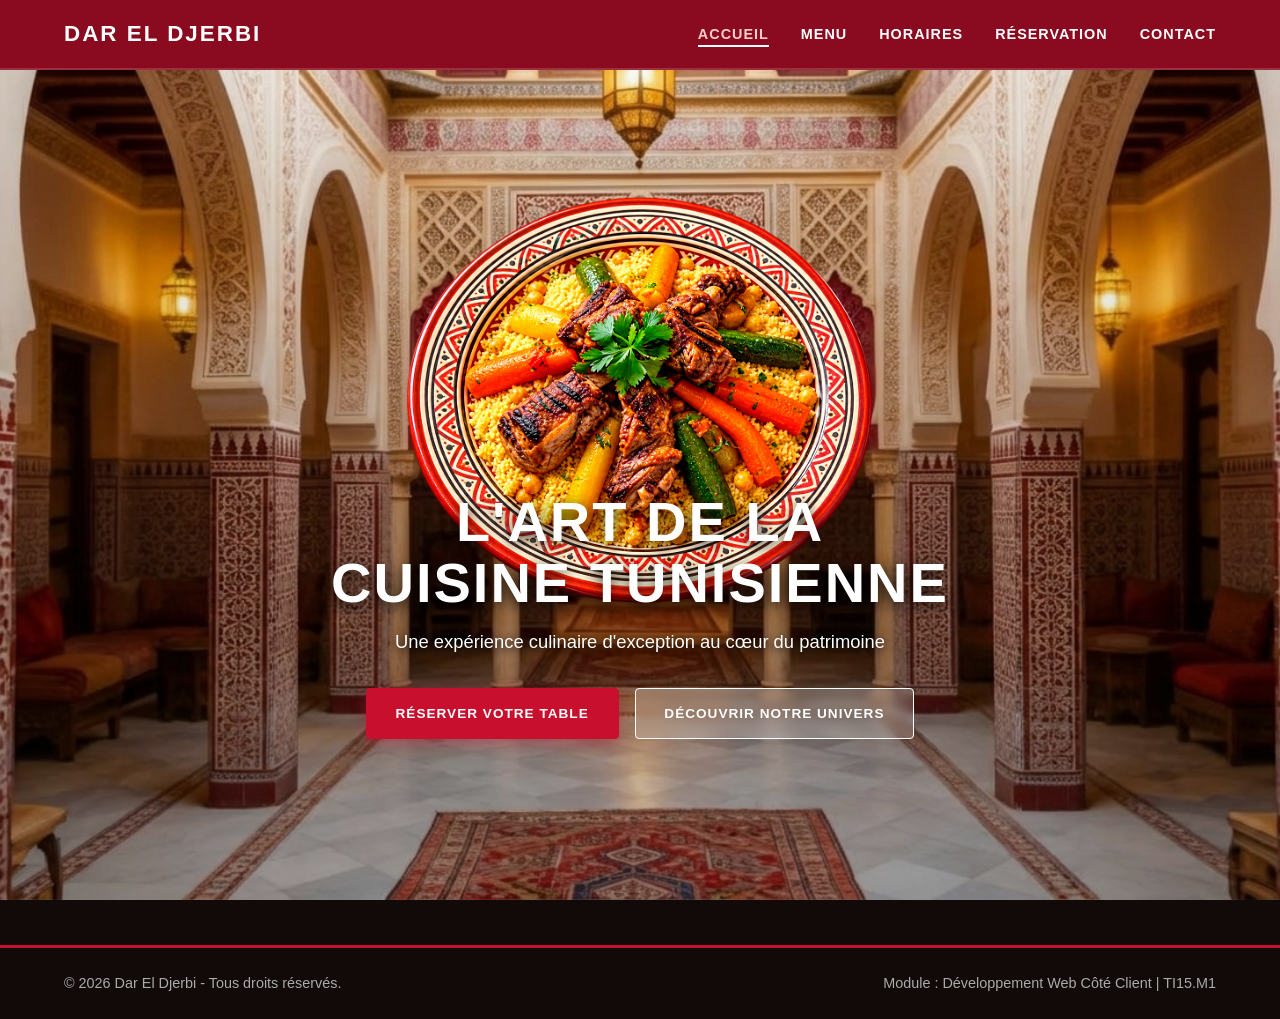
<file: index.html>
<!doctype html>
<html lang="fr">
  <head>
    <meta charset="UTF-8" />
    <meta name="viewport" content="width=device-width, initial-scale=1.0" />
    <meta
      name="description"
      content="Dar El Djerbi - Restaurant traditionnel tunisien"
    />
    <title>Dar El Djerbi | Accueil</title>
    <link rel="stylesheet" href="style.css" />
  </head>
  <body>
    <header class="site-header">
      <div class="container nav-container">
        <p class="brand-logo">DAR EL DJERBI</p>
        <nav class="main-navigation">
          <ul>
            <li><a href="index.html" class="active">Accueil</a></li>
            <li><a href="menu.html">Menu</a></li>
            <li><a href="horaires.html">Horaires</a></li>
            <li><a href="reservation.html">Réservation</a></li>
            <li><a href="contact.html">Contact</a></li>
          </ul>
        </nav>
      </div>
    </header>

    <main class="menu-page-background">
      <section class="tunisian-hero-luxury">
        <div class="hero-overlay"></div>

     
        <div class="hero-circular-dish">
          <img
            src="images/Couscous marocain aux légumes et viande.png"
            alt="Plat traditionnel de couscous tunisien"
          />
        </div>

        <div class="container hero-content-wrapper">
          <div class="hero-text-box">
            <h1>L'ART DE LA<br />CUISINE TUNISIENNE</h1>
            <p>Une expérience culinaire d'exception au cœur du patrimoine</p>
            <div class="hero-cta">
              <a href="reservation.html" class="btn-primary"
                >RÉSERVER VOTRE TABLE</a
              >
              <a href="menu.html" class="btn-secondary"
                >DÉCOUVRIR NOTRE UNIVERS</a
              >
            </div>
          </div>
        </div>
      </section>
    </main>
    <footer class="site-footer">
      <div class="container footer-flex">
        <p>&copy; 2026 Dar El Djerbi - Tous droits réservés.</p>
        <p>Module : Développement Web Côté Client | TI15.M1</p>
      </div>
    </footer>
  </body>
</html>
</file>
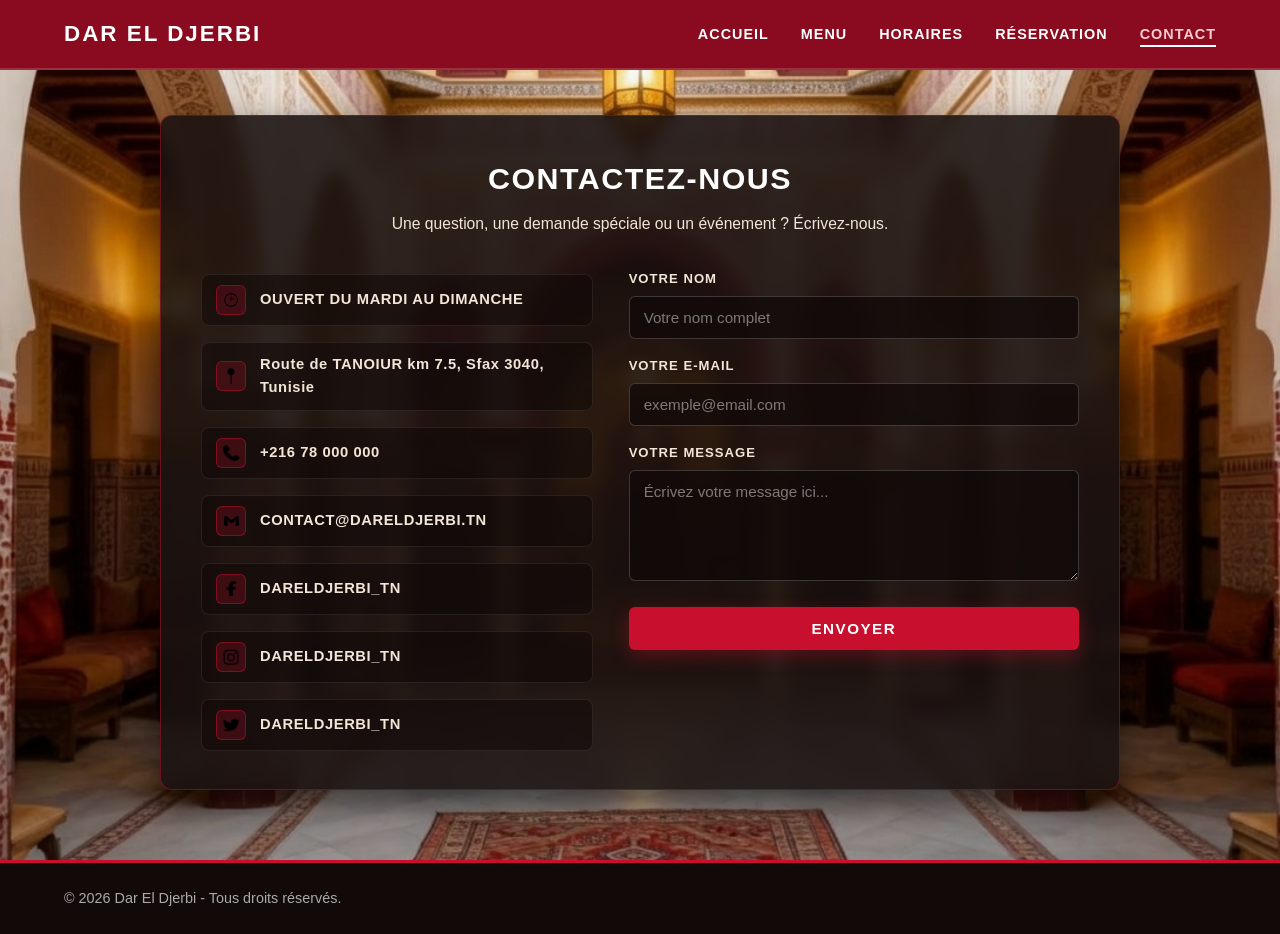
<file: contact.html>
<!DOCTYPE html>
<html lang="fr">
<head>
    <meta charset="UTF-8">
    <meta name="viewport" content="width=device-width, initial-scale=1.0">
    <title>Dar El Djerbi - Contact</title>
    <link rel="stylesheet" href="style.css">
</head>
<body>

    <header class="site-header">
        <div class="container nav-container">
            <a href="index.html" class="brand-logo">DAR EL DJERBI</a>
            <nav class="main-navigation" aria-label="Navigation principale">
                <ul>
                    <li><a href="index.html">ACCUEIL</a></li>
                    <li><a href="menu.html">MENU</a></li>
                    <li><a href="horaires.html">HORAIRES</a></li>
                    <li><a href="reservation.html">RÉSERVATION</a></li>
                    <li><a href="contact.html" class="active">CONTACT</a></li>
                </ul>
            </nav>
        </div>
    </header>

    <main class="contact-page-background">
        <section class="contact-section">
            <div class="container">
                <div class="contact-card">
                    <div class="contact-header">
                        <h2>CONTACTEZ-NOUS</h2>
                        <p>Une question, une demande spéciale ou un événement ? Écrivez-nous.</p>
                    </div>

                    <div class="contact-grid">
                        <div class="contact-info-list">
                            <div class="contact-info-item">
                                <img src="images/clock_black_transparent.png" alt="clock" class="contact-icon-img">
                                <a href="horaires.html">OUVERT DU MARDI AU DIMANCHE</a>
                            </div>
                            <div class="contact-info-item">
                                <img src="images/Icône de punaise noire minimaliste.png" alt="punaise" class="contact-icon-img">
                                <a href="https://www.google.com/maps/@34.7993482,10.7427357,15z?entry=ttu&g_ep=EgoyMDI2MTExOC4xIKXMDSoASAFQAw%3D%3D" target="_blank" rel="noopener noreferrer">Route de TANOIUR km 7.5, Sfax 3040, Tunisie</a>
                            </div>
                            <div class="contact-info-item">
                                <img src="images/Icône de combiné téléphonique noir.png" alt="telephone" class="contact-icon-img">
                                <a href="tel:+21678000000">+216 78 000 000</a>
                            </div>
                            <div class="contact-info-item">
                                <img src="images/Gmail noirs.png" alt="Gmail" class="contact-icon-img">
                                <a href="mailto:CONTACT@DARELDJERBI.TN">CONTACT@DARELDJERBI.TN</a>
                            </div>
                            <div class="contact-info-item">
                                <img src="images/Logo Facebook noir isolé.png" alt="Facebook" class="contact-icon-img">
                                <a href="https://www.facebook.com/DARELDJERBI" target="_blank" rel="noopener noreferrer">DARELDJERBI_TN</a>
                            </div>
                            <div class="contact-info-item">
                                <img src="images/Logo Instagram noir sur fond transparent.png" alt="instagram" class="contact-icon-img">
                                <a href="https://www.instagram.com/DARELDJERBI" target="_blank" rel="noopener noreferrer">DARELDJERBI_TN</a>
                            </div>
                            <div class="contact-info-item">
                                <img src="images/Silhouette noire d’un oiseau en plein vol.png" alt="twiter" class="contact-icon-img">
                                <a href="https://twitter.com/DARELDJERBI" target="_blank" rel="noopener noreferrer">DARELDJERBI_TN</a>
                            </div>
                        </div>

                        <form class="contact-form" novalidate>
                            <div class="form-group">
                                <label for="contactName">VOTRE NOM</label>
                                <input type="text" id="contactName" name="contactName" placeholder="Votre nom complet" required>
                            </div>

                            <div class="form-group">
                                <label for="contactEmail">VOTRE E-MAIL</label>
                                <input type="email" id="contactEmail" name="contactEmail" placeholder="exemple@email.com" required>
                            </div>

                            <div class="form-group">
                                <label for="contactMessage">VOTRE MESSAGE</label>
                                <textarea id="contactMessage" name="contactMessage" rows="5" placeholder="Écrivez votre message ici..." required></textarea>
                            </div>

                            <button type="submit" class="btn-reservation-submit">ENVOYER</button>
                            <div id="contactConfirmation" class="reservation-confirmation" style="display: none;"></div>
                        </form>
                    </div>
                </div>
            </div>
        </section>
    </main>

    <footer class="site-footer">
        <div class="container footer-flex">
            <p>&copy; 2026 Dar El Djerbi - Tous droits réservés.</p>
        </div>
    </footer>
    <script src="reservation.js"></script>
</body>
</html>
</file>
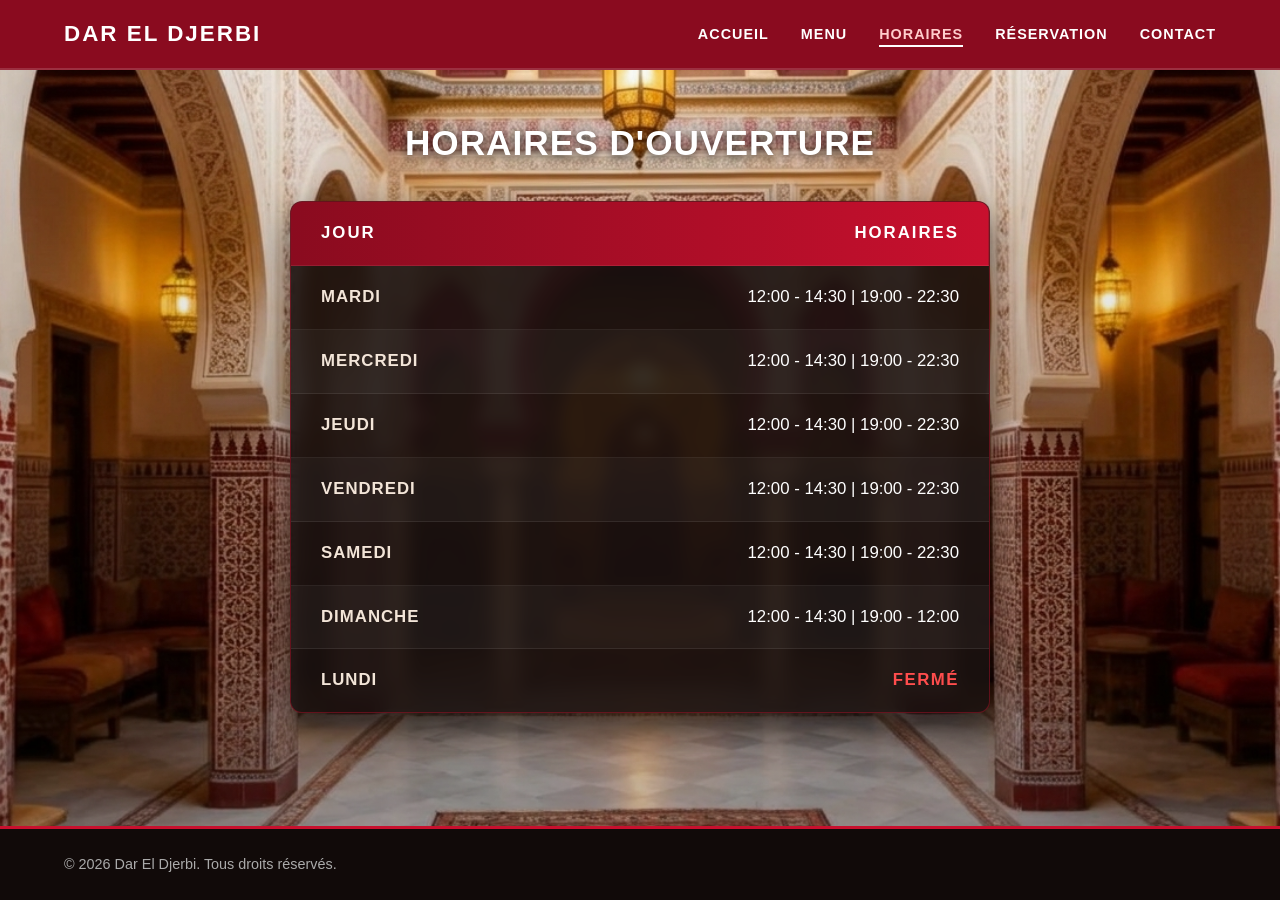
<file: horaires.html>
<!DOCTYPE html>
<html lang="fr">
<head>
    <meta charset="UTF-8">
    <meta name="viewport" content="width=device-width, initial-scale=1.0">
    <meta
      name="description"
      content="Dar El Djerbi - Restaurant traditionnel tunisien"
    />
    <title>Dar El Djerbi | Horaires</title>
    <link rel="stylesheet" href="style.css" />
</head>
<body>
    <header class="site-header">
      <div class="container nav-container">
        <p class="brand-logo">DAR EL DJERBI</p>

        <nav class="main-navigation">
          <ul>
            <li><a href="index.html">Accueil</a></li>
            <li><a href="menu.html">Menu</a></li>
            <li><a href="horaires.html" class="active">Horaires</a></li>
            <li><a href="reservation.html">Réservation</a></li>
            <li><a href="contact.html">Contact</a></li>
          </ul>
        </nav>
      </div>
    </header>

    <main class="horaires-page-background">
      <section class="horaires-section">
          <div class="container">
              <h2>HORAIRES D'OUVERTURE</h2>
              
              <table class="horaires-table">
                  <thead>
                      <tr>
                          <th scope="col">Jour</th>
                          <th scope="col">Horaires</th>
                      </tr>
                  </thead>
                  <tbody>
                      <tr>
                          <td>MARDI</td>
                          <td>12:00 - 14:30 | 19:00 - 22:30</td>
                      </tr>
                      <tr>
                          <td>MERCREDI</td>
                          <td>12:00 - 14:30 | 19:00 - 22:30</td>
                      </tr>
                      <tr>
                          <td>JEUDI</td>
                          <td>12:00 - 14:30 | 19:00 - 22:30</td>
                      </tr>
                      <tr>
                          <td>VENDREDI</td>
                          <td>12:00 - 14:30 | 19:00 - 22:30</td>
                      </tr>
                      <tr>
                          <td>SAMEDI</td>
                          <td>12:00 - 14:30 | 19:00 - 22:30</td>
                      </tr>
                      <tr>
                          <td>DIMANCHE</td>
                          <td>12:00 - 14:30 | 19:00 - 12:00</td>
                      </tr>
                      <tr>
                          <td>LUNDI</td>
                          <td>FERMÉ</td>
                      </tr>
                  </tbody>
              </table>
          </div>
      </section>
    </main>

    <footer class="site-footer">
      <div class="container footer-flex">
        <p>&copy; 2026 Dar El Djerbi. Tous droits réservés.</p>
      </div>
    </footer>
</body>
</html>
</file>
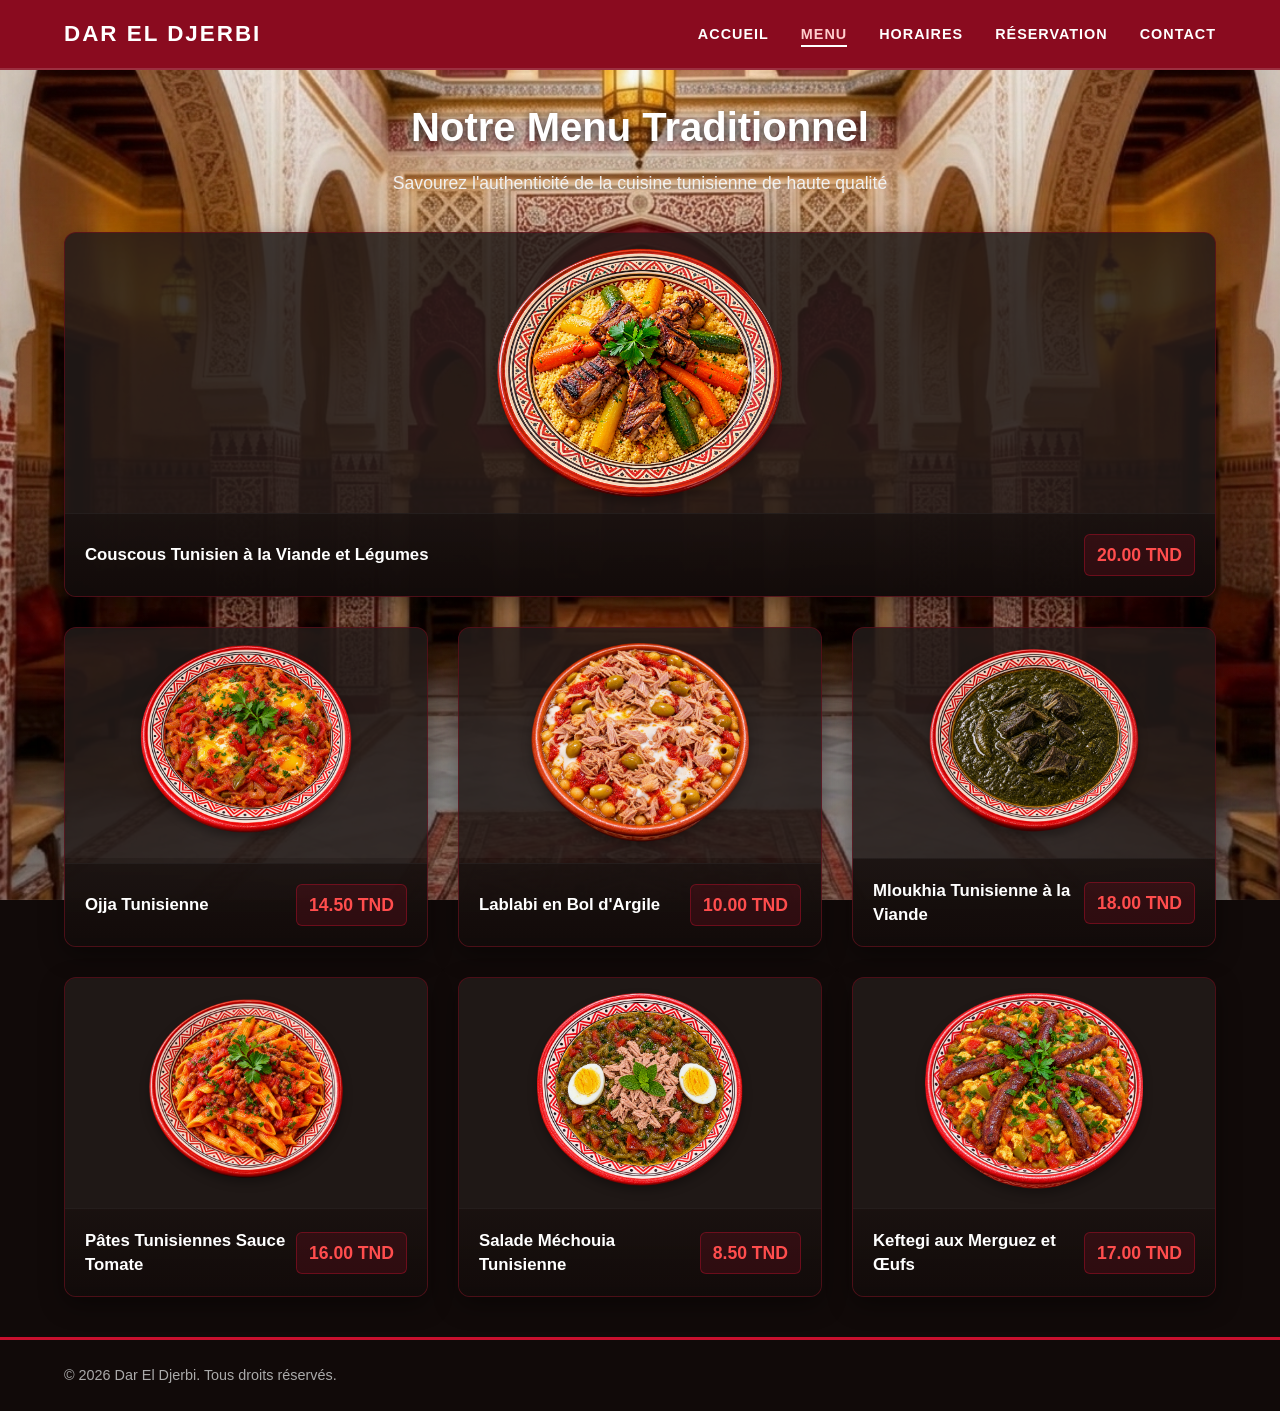
<file: menu.html>
<!doctype html>
<html lang="fr">
  <head>
    <meta charset="UTF-8" />
    <meta name="viewport" content="width=device-width, initial-scale=1.0" />
    <meta
      name="description"
      content="Dar El Djerbi - Restaurant traditionnel tunisien"
    />
    <title>Dar El Djerbi | Menu</title>
    <link rel="stylesheet" href="style.css" />
  </head>
  <body>
    <header class="site-header">
      <div class="container nav-container">
        <p class="brand-logo">DAR EL DJERBI</p>

        <nav class="main-navigation">
          <ul>
            <li><a href="index.html">Accueil</a></li>
            <li><a href="menu.html" class="active">Menu</a></li>
            <li><a href="horaires.html">Horaires</a></li>
            <li><a href="reservation.html">Réservation</a></li>
            <li><a href="contact.html">Contact</a></li>
          </ul>
        </nav>
      </div>
    </header>
    
    <main class="menu-page-background">
      <div class="container">
        <div class="menu-section-title">
          <h2>Notre Menu Traditionnel</h2>
          <p>Savourez l'authenticité de la cuisine tunisienne de haute qualité</p>
        </div>


        <section class="cou">
          <div class="couscous-card">
            <div class="dish-image-wrapper">
              <img src="images/Couscous marocain aux légumes et viande.png" alt="Couscous tunisien traditionnel">
            </div>
            <div class="dish-info">
              <h3>Couscous Tunisien à la Viande et Légumes</h3>
              <span class="dish-price">20.00 TND</span>
            </div>
          </div>
        </section>

        <!-- Autres Plats -->
        <section class="menu1">
          <div class="dish-card">
            <div class="dish-image-wrapper">
              <img src="images/Ajjah tunisienne sur assiette traditionnelle.png" alt="Ajjah tunisienne">
            </div>
            <div class="dish-info">
              <h3>Ojja Tunisienne</h3>
              <span class="dish-price">14.50 TND</span>
            </div>
          </div>

          <div class="dish-card">
            <div class="dish-image-wrapper">
              <img src="images/Lablabi tunisien garni en bol d’argile.png" alt="Lablabi tunisien">
            </div>
            <div class="dish-info">
              <h3>Lablabi en Bol d'Argile</h3>
              <span class="dish-price">10.00 TND</span>
            </div>
          </div>

          <div class="dish-card">
            <div class="dish-image-wrapper">
              <img src="images/Mloukhia tunisienne à la viande.png" alt="Mloukhia tunisienne">
            </div>
            <div class="dish-info">
              <h3>Mloukhia Tunisienne à la Viande</h3>
              <span class="dish-price">18.00 TND</span>
            </div>
          </div>

          <div class="dish-card">
            <div class="dish-image-wrapper">
              <img src="images/Pâtes tunisiennes en sauce tomate.png" alt="Pâtes tunisiennes">
            </div>
            <div class="dish-info">
              <h3>Pâtes Tunisiennes Sauce Tomate</h3>
              <span class="dish-price">16.00 TND</span>
            </div>
          </div>

          <div class="dish-card">
            <div class="dish-image-wrapper">
              <img src="images/Salade méchouia tunisienne décorée.png" alt="Salade méchouia">
            </div>
            <div class="dish-info">
              <h3>Salade Méchouia Tunisienne</h3>
              <span class="dish-price">8.50 TND</span>
            </div>
          </div>

          <div class="dish-card">
            <div class="dish-image-wrapper">
              <img src="images/Kefta tunisienne aux merguez et œufs.png" alt="Kefta tunisienne">
            </div>
            <div class="dish-info">
              <h3>Keftegi aux Merguez et Œufs</h3>
              <span class="dish-price">17.00 TND</span>
            </div>
          </div>
        </section>
      </div>
    </main>

    <footer class="site-footer">
      <div class="container footer-flex">
        <p>&copy; 2026 Dar El Djerbi. Tous droits réservés.</p>
      </div>
    </footer>
  </body>
</html>
</file>
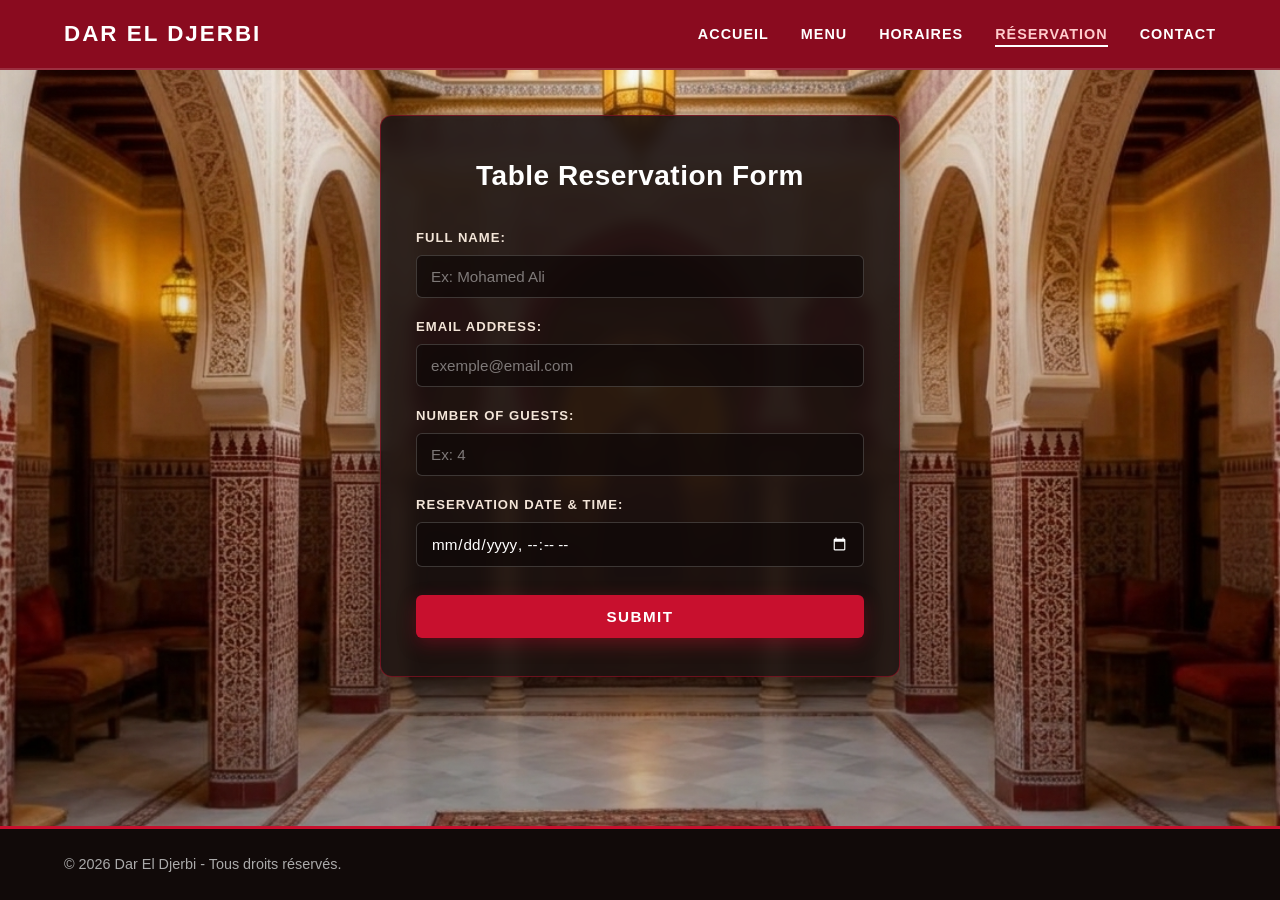
<file: reservation.html>
<!DOCTYPE html>
<html lang="fr">
<head>
    <meta charset="UTF-8" />
    <meta name="viewport" content="width=device-width, initial-scale=1.0" />
    <meta
      name="description"
      content="Dar El Djerbi - Restaurant traditionnel tunisien"
    />
    <title>Dar El Djerbi | Réservation</title>
    <link rel="stylesheet" href="style.css" />
</head>
<body>
    <header class="site-header">
      <div class="container nav-container">
        <p class="brand-logo">DAR EL DJERBI</p>

        <nav class="main-navigation">
          <ul>
            <li><a href="index.html">Accueil</a></li>
            <li><a href="menu.html">Menu</a></li>
            <li><a href="horaires.html">Horaires</a></li>
            <li><a href="reservation.html" class="active">Réservation</a></li>
            <li><a href="contact.html">Contact</a></li>
          </ul>
        </nav>
      </div>
    </header>

    <main class="reservation-page-background">
      <section class="reservation-section">
        <div class="container">
          <div class="reservation-card">
            <h2>Table Reservation Form</h2>

            <form class="reservation-form" action="#" method="post" novalidate>
              <div class="form-group">
                <label for="full-name">FULL NAME:</label>
                <input
                  type="text"
                  id="full-name"
                  name="full_name"
                  placeholder="Ex: Mohamed Ali"
                  required
                />
              </div>

              <div class="form-group">
                <label for="email">EMAIL ADDRESS:</label>
                <input
                  type="email"
                  id="email"
                  name="email"
                  placeholder="exemple@email.com"
                  required
                />
              </div>

              <div class="form-group">
                <label for="guests">NUMBER OF GUESTS:</label>
                <input
                  type="number"
                  id="guests"
                  name="guests"
                  min="1"
                  max="30"
                  placeholder="Ex: 4"
                  required
                />
              </div>

              <div class="form-group">
                <label for="reservation-datetime">RESERVATION DATE &amp; TIME:</label>
                <input
                  type="datetime-local"
                  id="reservation-datetime"
                  name="reservation_datetime"
                  required
                />
              </div>

              <button type="submit" class="btn-reservation-submit">SUBMIT</button>
            </form>

            <div id="reservation-confirmation" class="reservation-confirmation" style="display: none;"></div>
          </div>
        </div>
      </section>
    </main>

    <footer class="site-footer">
      <div class="container footer-flex">
        <p>&copy; 2026 Dar El Djerbi - Tous droits réservés.</p>
      </div>
    </footer>

    <script src="reservation.js"></script>
</body>
</html>
</file>
<file: style.css>
:root {
    --tunisia-red: #C8102E;
    --tunisia-dark-red: #8A0B1F;
    --clean-white: #FFFFFF;
    --text-main: #FFFFFF;
    --transition-smooth: all 0.3s ease;
}

* {
    margin: 0;
    padding: 0;
    box-sizing: border-box;
}

html,
body {
    min-height: 100vh;
    overflow-x: clip;
}

body {
    font-family: 'Segoe UI', Tahoma, Geneva, Verdana, sans-serif;
    background-color: #110A09;
    color: var(--text-main);
    line-height: 1.6;
    display: flex;
    flex-direction: column;
}

main {
    flex: 1 0 auto;
    display: flex;
    flex-direction: column;
}

.container {
    width: 90%;
    max-width: 1200px;
    margin: 0 auto;
}

/* --- شريط التنقل --- */
.site-header {
    background-color: var(--tunisia-dark-red);
    border-bottom: 2px solid rgba(255, 255, 255, 0.15);
    position: fixed;
    top: 0;
    left: 0;
    right: 0;
    width: 100%;
    z-index: 9999;
}

.nav-container {
    display: flex;
    justify-content: space-between;
    align-items: center;
    padding: 1rem 0;
}

.brand-logo {
    font-size: 1.4rem;
    font-weight: 800;
    color: var(--clean-white);
    text-decoration: none;
    letter-spacing: 2px;
}

.main-navigation ul {
    display: flex;
    list-style: none;
    gap: 2rem;
    align-items: center;
}

.main-navigation a,
.main-navigation button {
    text-decoration: none;
    color: var(--clean-white);
    font-weight: 600;
    font-size: 0.9rem;
    text-transform: uppercase;
    letter-spacing: 1px;
    transition: var(--transition-smooth);
    background: none;
    border: none;
    font-family: inherit;
    cursor: pointer;
}

.main-navigation a:hover,
.main-navigation a.active,
.main-navigation button:hover {
    color: #ffcccc;
    border-bottom: 2px solid var(--clean-white);
    padding-bottom: 3px;
}

/* --- الخلفيات المشتركة للصفحات --- */
.menu-page-background,
.horaires-page-background,
.reservation-page-background,
.contact-page-background {
    flex: 1 0 auto;
    background: linear-gradient(rgba(0, 0, 0, 0), rgba(0, 0, 0, 0.253)), url('images/dar-background.jpg');
    background-size: cover;
    background-position: center;
    background-attachment: fixed;
    padding: 95px 0 50px;
}

.horaires-page-background,
.reservation-page-background,
.contact-page-background {
    display: flex;
    align-items: center;
}

.menu-page-background {
    padding-bottom: 40px;
}

/* --- قسم الهيرو (Accueil) --- */
.tunisian-hero-luxury {
    position: relative;
    flex: 1 0 auto;
    min-height: 90vh;
    padding-top: 90px;
    background: linear-gradient(rgba(0, 0, 0, 0), rgba(0, 0, 0, 0.253)), url('images/dar-background.jpg');
    background-size: cover;
    background-position: center;
    background-attachment: fixed;
    display: flex;
    align-items: center;
    justify-content: center;
}

.hero-overlay {
    display: none;
}

.hero-circular-dish {
    position: absolute;
    width: 480px;
    height: 480px;
    overflow: hidden;
    z-index: 2;
    top: 8%;
    display: flex;
    align-items: center;
    justify-content: center;
}

.hero-circular-dish img {
    width: 100%;
    height: 85%;
    object-fit: cover;
    filter: contrast(1.15) brightness(1.05);
}

.hero-content-wrapper {
    position: relative;
    z-index: 3;
    text-align: center;
    max-width: 950px;
    margin-top: 140px;
}

.hero-text-box h1 {
    font-size: 3.5rem;
    font-weight: 900;
    margin-bottom: 0.8rem;
    text-transform: uppercase;
    letter-spacing: 2px;
    text-shadow: 0 4px 15px rgba(0, 0, 0, 0.9);
    line-height: 1.1;
}

.hero-text-box p {
    font-size: 1.15rem;
    margin-bottom: 2rem;
    color: #ffffff;
    text-shadow: 0 2px 10px rgba(0, 0, 0, 0.9);
    font-weight: 500;
}

.hero-cta {
    display: flex;
    justify-content: center;
    gap: 1rem;
    flex-wrap: wrap;
}

.btn-primary,
.btn-secondary {
    display: inline-block;
    padding: 0.85rem 1.8rem;
    border-radius: 4px;
    font-weight: 700;
    text-decoration: none;
    transition: var(--transition-smooth);
    font-size: 0.85rem;
    letter-spacing: 1px;
}

.btn-primary {
    background-color: var(--tunisia-red);
    color: var(--clean-white);
    border: 1px solid var(--tunisia-red);
    box-shadow: 0 4px 15px rgba(200, 16, 46, 0.4);
}

.btn-primary:hover {
    background-color: var(--tunisia-dark-red);
}

.btn-secondary {
    background-color: rgba(255, 255, 255, 0.2);
    color: var(--clean-white);
    border: 1px solid var(--clean-white);
    backdrop-filter: blur(4px);
}

.btn-secondary:hover {
    background-color: var(--clean-white);
    color: #1A1210;
}

/* --- الفوتر --- */
.site-footer {
    margin-top: auto;
    flex-shrink: 0;
    background-color: #110A09;
    color: #aaaaaa;
    padding: 1.5rem 0;
    font-size: 0.9rem;
    border-top: 3px solid var(--tunisia-red);
    text-align: center;
}

.footer-flex {
    display: flex;
    justify-content: space-between;
    align-items: center;
    flex-wrap: wrap;
    gap: 1rem;
}

/* --- صفحة القائمة (Menu) --- */
.menu-section-title {
    text-align: center;
    margin-bottom: 35px;
    color: var(--clean-white);
}

.menu-section-title h2 {
    font-size: 2.5rem;
    font-weight: 800;
    margin-bottom: 10px;
    text-shadow: 0 2px 10px rgba(0, 0, 0, 0.8);
}

.menu-section-title p {
    font-size: 1.1rem;
    color: #f0f0f0;
}

.menu1 {
    display: grid;
    grid-template-columns: repeat(3, 1fr);
    gap: 30px;
    max-width: 1200px;
    margin: 0 auto;
}

.dish-card,
.couscous-card {
    background: rgba(26, 18, 16, 0.85);
    border: 1px solid rgba(200, 16, 46, 0.3);
    border-radius: 12px;
    overflow: hidden;
    box-shadow: 0 8px 25px rgba(0, 0, 0, 0.4);
    transition: var(--transition-smooth);
    display: flex;
    flex-direction: column;
    justify-content: space-between;
}

.dish-card:hover,
.couscous-card:hover {
    transform: translateY(-5px);
    border-color: var(--tunisia-red);
    box-shadow: 0 12px 30px rgba(200, 16, 46, 0.3);
}

.dish-image-wrapper {
    width: 100%;
    height: 230px;
    padding: 15px;
    background-color: rgba(255, 255, 255, 0.03);
    display: flex;
    align-items: center;
    justify-content: center;
}

.dish-image-wrapper img {
    width: 100%;
    height: 100%;
    object-fit: contain;
    filter: drop-shadow(0 5px 5px rgba(0, 0, 0, 0.3));
}

.dish-info {
    padding: 20px;
    display: flex;
    justify-content: space-between;
    align-items: center;
    background: linear-gradient(to top, rgba(17, 10, 9, 0.95), rgba(26, 18, 16, 0.85));
    border-top: 1px solid rgba(255, 255, 255, 0.08);
}

.dish-info h3 {
    font-size: 1.05rem;
    color: var(--clean-white);
    font-weight: 700;
    margin: 0;
    line-height: 1.4;
}

.dish-price {
    font-size: 1.1rem;
    font-weight: 800;
    color: #ff4d4d;
    background: rgba(200, 16, 46, 0.15);
    padding: 6px 12px;
    border-radius: 6px;
    border: 1px solid rgba(200, 16, 46, 0.4);
    white-space: nowrap;
}

.cou {
    max-width: 1200px;
    margin: 0 auto 30px;
}

.couscous-card {
    max-width: 100%;
}

.couscous-card .dish-image-wrapper {
    height: 280px;
}

/* --- صفحة أوقات العمل (Horaires) --- */
.horaires-section {
    width: 100%;
    padding: 20px;
}

.horaires-section h2 {
    text-align: center;
    margin-bottom: 30px;
    font-size: 2.2rem;
    color: var(--clean-white);
    font-weight: 800;
    text-shadow: 0 2px 10px rgba(0, 0, 0, 0.8);
    letter-spacing: 1px;
}

.horaires-table {
    width: 100%;
    max-width: 700px;
    margin: 0 auto;
    border-collapse: separate;
    border-spacing: 0;
    background: rgba(26, 18, 16, 0.88);
    backdrop-filter: blur(8px);
    border: 1px solid rgba(200, 16, 46, 0.4);
    box-shadow: 0 15px 35px rgba(0, 0, 0, 0.6);
    border-radius: 12px;
    overflow: hidden;
    color: var(--clean-white);
}

.horaires-table thead,
.horaires-table th {
    background: linear-gradient(to right, var(--tunisia-dark-red), var(--tunisia-red));
}

.horaires-table thead tr,
.horaires-table th {
    background: transparent !important;
}

.horaires-table th,
.horaires-table td {
    padding: 18px 30px;
    border-bottom: 1px solid rgba(255, 255, 255, 0.08);
    font-size: 1.05rem;
}

.horaires-table th {
    color: var(--clean-white);
    font-weight: 800;
    text-transform: uppercase;
    letter-spacing: 2px;
    text-align: left;
}

.horaires-table th:last-child,
.horaires-table td:last-child {
    text-align: right;
}

.horaires-table td:first-child {
    font-weight: 700;
    letter-spacing: 1px;
    color: #f3e5d8;
}

.horaires-table tr:nth-child(even) {
    background-color: rgba(255, 255, 255, 0.03);
}

.horaires-table tr:hover {
    background-color: rgba(200, 16, 46, 0.15);
    transition: var(--transition-smooth);
}

.horaires-table tr:last-child td {
    border-bottom: none;
}

.horaires-table tr:last-child td:last-child {
    color: #ff4d4d;
    font-weight: 800;
    letter-spacing: 1.5px;
}

/* --- النماذج والبطاقات المشتركة (Réservation & Contact) --- */
.reservation-section,
.contact-section {
    width: 100%;
    padding: 20px 0;
}

.reservation-card,
.contact-card {
    margin: 0 auto;
    background: rgba(26, 18, 16, 0.88);
    backdrop-filter: blur(8px);
    border: 1px solid rgba(200, 16, 46, 0.45);
    border-radius: 12px;
    box-shadow: 0 15px 35px rgba(0, 0, 0, 0.6);
    color: var(--clean-white);
}

.reservation-card {
    max-width: 520px;
    padding: 38px 35px;
}

.contact-card {
    max-width: 960px;
    padding: 38px 40px;
}

.reservation-card h2 {
    text-align: center;
    font-size: 1.75rem;
    font-weight: 800;
    margin-bottom: 28px;
    letter-spacing: 0.5px;
}

.reservation-form {
    display: flex;
    flex-direction: column;
    gap: 18px;
}

.form-group {
    display: flex;
    flex-direction: column;
    gap: 7px;
}

.form-group label {
    font-size: 0.82rem;
    font-weight: 700;
    letter-spacing: 1px;
    text-transform: uppercase;
    color: #f3e5d8;
}

.form-group input,
.form-group textarea {
    width: 100%;
    padding: 12px 14px;
    border-radius: 6px;
    border: 1px solid rgba(255, 255, 255, 0.18);
    background-color: rgba(17, 10, 9, 0.75);
    color: var(--clean-white);
    font-family: inherit;
    font-size: 0.95rem;
    transition: var(--transition-smooth);
}

.form-group textarea {
    resize: vertical;
}

.form-group input::placeholder,
.form-group textarea::placeholder {
    color: rgba(255, 255, 255, 0.45);
}

.form-group input:focus,
.form-group textarea:focus {
    outline: none;
    border-color: var(--tunisia-red);
    background-color: rgba(17, 10, 9, 0.95);
    box-shadow: 0 0 0 3px rgba(200, 16, 46, 0.25);
}

.form-group input[type="datetime-local"]::-webkit-calendar-picker-indicator {
    filter: invert(1);
    cursor: pointer;
}

.btn-reservation-submit {
    margin-top: 10px;
    width: 100%;
    padding: 13px 20px;
    border: none;
    border-radius: 6px;
    background-color: var(--tunisia-red);
    color: var(--clean-white);
    font-family: inherit;
    font-size: 0.95rem;
    font-weight: 800;
    letter-spacing: 1.5px;
    text-transform: uppercase;
    cursor: pointer;
    box-shadow: 0 6px 18px rgba(200, 16, 46, 0.35);
    transition: var(--transition-smooth);
}

.btn-reservation-submit:hover {
    background-color: var(--tunisia-dark-red);
    transform: translateY(-2px);
}

.reservation-confirmation {
    margin-top: 20px;
    padding: 14px 16px;
    border-radius: 8px;
    font-size: 0.92rem;
    line-height: 1.6;
}

.reservation-confirmation.success {
    background-color: rgba(46, 125, 50, 0.22);
    border: 1px solid rgba(129, 199, 132, 0.6);
    color: #e8f5e9;
}

.reservation-confirmation.error {
    background-color: rgba(200, 16, 46, 0.22);
    border: 1px solid rgba(255, 77, 77, 0.6);
    color: #ffccd5;
}

/* --- صفحة التواصل (Contact) --- */
.contact-header {
    text-align: center;
    margin-bottom: 32px;
}

.contact-header h2 {
    font-size: 1.9rem;
    font-weight: 800;
    letter-spacing: 1.5px;
    margin-bottom: 8px;
}

.contact-header p {
    font-size: 0.98rem;
    color: #f3e5d8;
}

.contact-grid {
    display: grid;
    grid-template-columns: 1fr 1.15fr;
    gap: 36px;
    align-items: start;
}

.contact-info-list {
    display: flex;
    flex-direction: column;
    gap: 16px;
    padding-top: 6px;
}

.contact-info-item {
    display: flex;
    align-items: center;
    gap: 14px;
    font-size: 0.92rem;
    font-weight: 700;
    letter-spacing: 0.6px;
    color: #f3e5d8;
    padding: 10px 14px;
    background: rgba(17, 10, 9, 0.55);
    border: 1px solid rgba(255, 255, 255, 0.08);
    border-radius: 8px;
    transition: var(--transition-smooth);
}

.contact-info-item:hover {
    border-color: var(--tunisia-red);
    background-color: rgba(200, 16, 46, 0.15);
}

.contact-info-item a {
    color: inherit;
    text-decoration: none;
    transition: var(--transition-smooth);
}

.contact-info-item a:hover {
    color: var(--clean-white);
    text-decoration: underline;
}

.contact-icon-img,
.contact-info-item img {
    width: 30px;
    height: 30px;
    border-radius: 6px;
    object-fit: contain;
    padding: 5px;
    background-color: rgba(200, 16, 46, 0.22);
    border: 1px solid rgba(200, 16, 46, 0.5);
    flex-shrink: 0;
}

.contact-form {
    display: flex;
    flex-direction: column;
    gap: 16px;
}

/* --- التجاوب مع الشاشات --- */
@media (max-width: 768px) {
    .container {
        width: 95%;
        padding: 0 5px;
    }

    .nav-container {
        flex-direction: column;
        gap: 0.5rem;
        padding: 0.65rem 0;
    }

    .brand-logo {
        font-size: 1.15rem;
        letter-spacing: 1.5px;
    }

    .main-navigation ul {
        flex-wrap: wrap;
        justify-content: center;
        gap: 0.55rem 1rem;
    }

    .main-navigation a,
    .main-navigation button {
        font-size: 0.75rem;
        letter-spacing: 0.4px;
    }

    .menu-page-background,
    .horaires-page-background,
    .reservation-page-background,
    .contact-page-background {
        padding-top: 105px;
    }

    .hero-circular-dish {
        width: 280px;
        height: 280px;
    }

    .hero-text-box h1 {
        font-size: 2.1rem;
    }

    .footer-flex {
        flex-direction: column;
        text-align: center;
    }

    .menu1 {
        grid-template-columns: 1fr;
    }

    .dish-info {
        flex-direction: column;
        gap: 12px;
        text-align: center;
    }

    .horaires-section h2 {
        font-size: 1.6rem;
        margin-bottom: 20px;
    }

    .horaires-table {
        max-width: 100%;
        font-size: 0.85rem;
    }

    .horaires-table th,
    .horaires-table td {
        padding: 12px 10px;
        font-size: 0.85rem;
    }

    .horaires-table td:last-child {
        font-size: 0.8rem;
        letter-spacing: -0.5px;
    }

    .reservation-card,
    .contact-card {
        padding: 26px 20px;
    }

    .reservation-card h2 {
        font-size: 1.45rem;
    }

    .contact-header h2 {
        font-size: 1.5rem;
    }

    .contact-grid {
        grid-template-columns: 1fr;
        gap: 24px;
    }
}

@media (min-width: 769px) and (max-width: 1024px) {
    .container {
        width: 94%;
    }

    .brand-logo {
        font-size: 1.15rem;
        letter-spacing: 1px;
    }

    .main-navigation ul {
        gap: 0.9rem;
    }

    .main-navigation a,
    .main-navigation button {
        font-size: 0.8rem;
        letter-spacing: 0.5px;
    }

    .hero-circular-dish {
        width: 360px;
        height: 360px;
    }

    .hero-text-box h1 {
        font-size: 2.6rem;
    }

    .contact-grid {
        gap: 24px;
    }
}
</file>
